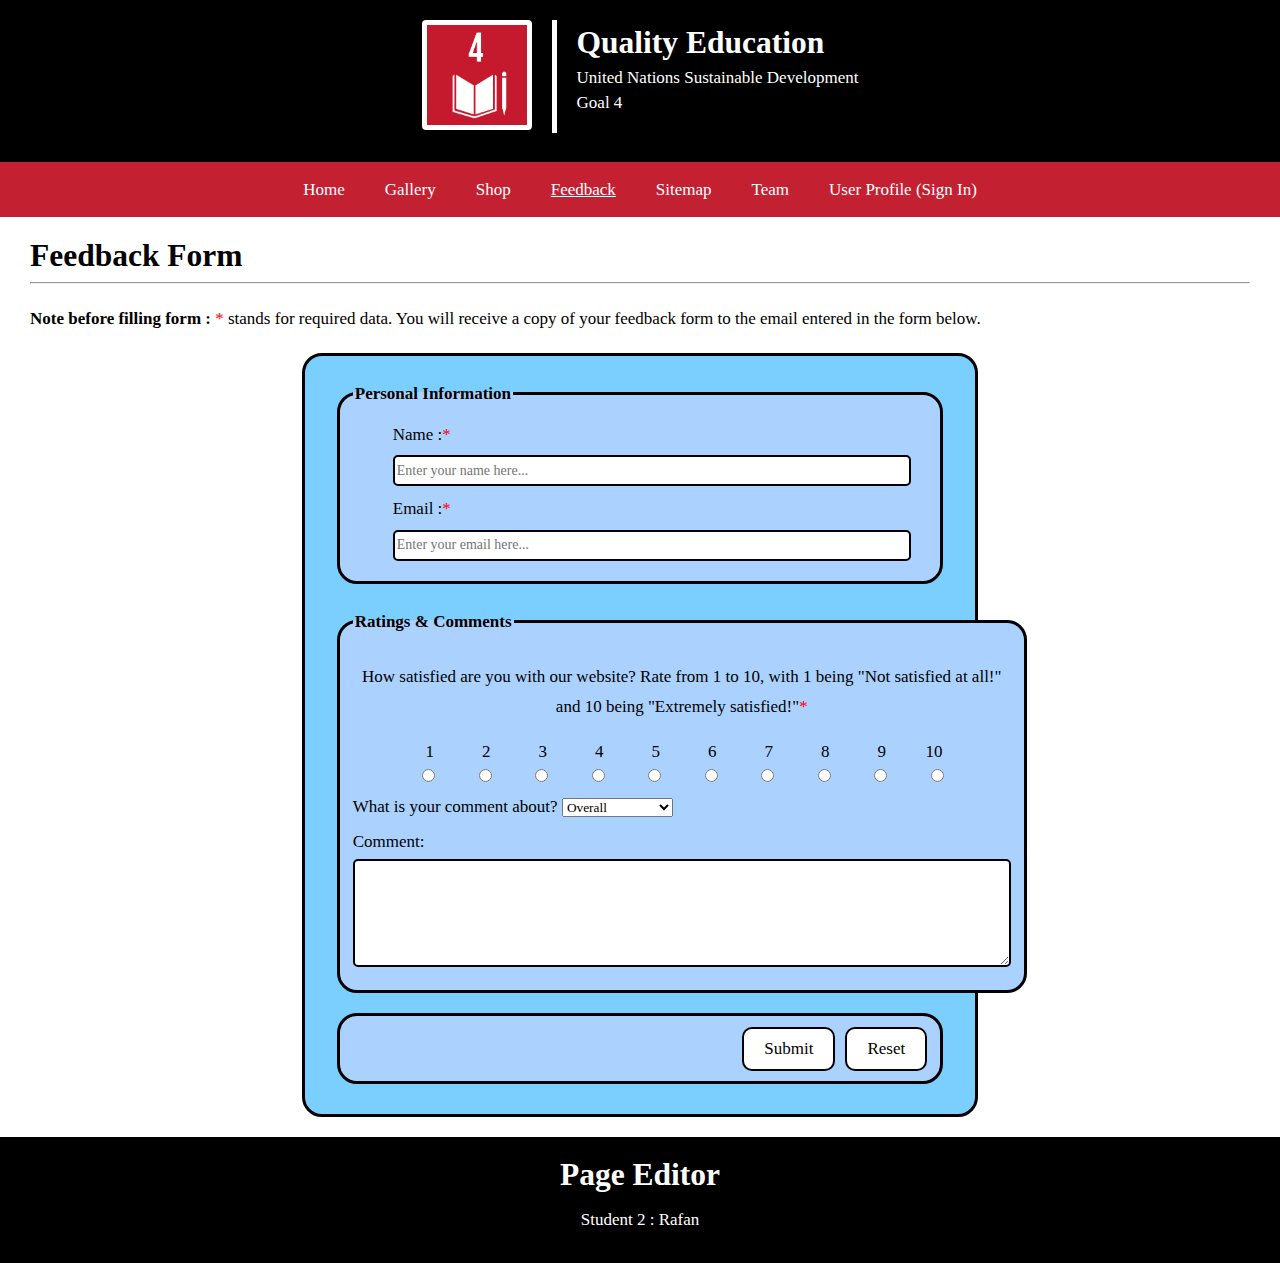
<file: feedback.html>
<!DOCTYPE html>
<html lang="en">
<head>
    <meta charset="UTF-8">
    <meta name="viewport" content="width=device-width, initial-scale=1.0">
    <title>Feedback</title>
    <!-- Linking CSS files -->
    <link rel="stylesheet" href="style.css">
    <link rel="stylesheet" href="feedback.css">
</head>
<body>
    <!-- Header section -->
    <header>
        <div class="header_contents">
            <div class="logo">
                <img src="web_template/weblogo.png" alt="Logo">
            </div>
            <div class="vl"></div>
            <div class="title">
                <h1>Quality Education</h1>
                <p>United Nations Sustainable Development <br> Goal 4</p>
            </div>
        </div> 
    </header>
    <!-- Navigation bar -->
    <nav class="navbar">
        <ul>
            <li><a href="home.html">Home</a></li>
            <li><a href="gallery.html">Gallery</a></li>
            <li><a href="shop.html">Shop</a></li>
            <li><a href="feedback.html" class="active">Feedback</a></li>
            <li><a href="sitemap.html">Sitemap</a></li>
            <li><a href="team.html">Team</a></li>
            <li><a href="profile.html">User Profile (Sign In)</a></li>
        </ul>
    </nav>
    <!-- Main content -->
    <main>
        <h1>Feedback Form</h1>
        <hr>
        <p><b>Note before filling form : </b>
            <span class="red">* </span>stands for required data. 
            You will receive a copy of your feedback form to the email entered in the form below.
        </p>
        <!-- Feedback form -->
        <form id="feedbackForm" name="feedbackForm" onsubmit="return validateForm()">
            <!-- Personal Information -->
            <fieldset>
                <legend>Personal Information</legend>
                <div id="user_info">
                    <label for="name">Name :<span class="red">* &ensp; </span></label><input type="text" id="name" placeholder="Enter your name here..."><br>
                    <label for="email">Email :<span class="red">* &ensp;&nbsp;</span></label><input type="text" id="email" placeholder="Enter your email here...">
                </div>
            </fieldset>
            <!-- Ratings & Comments -->
            <fieldset>
                <legend>Ratings & Comments</legend>
                <div id="rating-label">
                    <p>
                        How satisfied are you with our website?
                        Rate from 1 to 10, with 1 being "Not satisfied at all!"
                        and 10 being "Extremely satisfied!"<span class="red">* </span><br>  
                    </p>
                </div>
                <div id="rating-input">
                    <!-- Radio buttons for rating -->
                    <label>
                        &ensp;1<br><input type="radio" name="rating" value="1">
                    </label>&emsp;&ensp;
                    <label>
                        &ensp;2<br><input type="radio" name="rating" value="2">
                    </label>&emsp;&ensp;
                    <label>
                        &ensp;3<br><input type="radio" name="rating" value="3">
                    </label>&emsp;&ensp;
                    <label>
                        &ensp;4<br><input type="radio" name="rating" value="4">
                    </label>&emsp;&ensp;
                    <label>
                        &ensp;5<br><input type="radio" name="rating" value="5">
                    </label>&emsp;&ensp;
                    <label>
                        &ensp;6<br><input type="radio" name="rating" value="6">
                    </label>&emsp;&ensp;
                    <label>
                        &ensp;7<br><input type="radio" name="rating" value="7">
                    </label>&emsp;&ensp;
                    <label>
                        &ensp;8<br><input type="radio" name="rating" value="8">
                    </label>&emsp;&ensp;
                    <label>
                        &ensp;9<br><input type="radio" name="rating" value="9">
                    </label>&emsp;&ensp;
                    <label>
                        10<br><input type="radio" name="rating" value="10">
                    </label>
                </div>
                <!-- Comment category and text area -->
                <div>
                    <label for="comment-category">What is your comment about?</label>
                    <select id="comment-category" name="comment-category">
                        <option id="website-design" value="Website Design">Website Design</option>
                        <option id="content-quality" value="Content Quality">Content Quality</option>
                        <option id="user-exp" value="User Experience">User Experience</option>
                        <option id="technical-issues" value="Technical Issues">Technical Issues</option>
                        <option id="other" value="Other">Other</option>
                        <option id="overall" value="Overall" selected>Overall</option>
                    </select>
                    <br>
                    <label for="comment">Comment:</label><br>
                    <textarea id="comment" name="comment"></textarea>
                </div>
            </fieldset>
            <!-- Form buttons -->
            <fieldset id="buttons">
                <input type="reset" value="Reset">
                <input type="submit" value="Submit">
            </fieldset>
        </form>    
    </main>
    <!-- Footer -->
    <footer>
        <div class="page-editors">
            <h1>Page Editor</h1>
            <ul class="editor-list">
                <li><a href="rafan-editor.html" target="_blank">Student 2 : Rafan</a></li>
            </ul>
        </div>
    </footer>
    <!-- Preview modal -->
    <div id="previewModal" class="modal">
        <div class="modal-content">
            <h1>Preview of your submission</h1>
            <hr>
            <p id="previewName"></p>
            <p id="previewEmail"></p>
            <p id="previewRating"></p>
            <p id="previewCommentCategory"></p>
            <p id="previewComments"></p>
            <div class="modal-buttons">
                <button onclick="sendEmail()">Confirm Submission</button>
                <button onclick="goBackToEdit()">Edit Submission</button>
            </div>
        </div>
    </div>
    <!-- Linking JavaScript file -->
    <script src="feedback.js"></script>
</body>
</html>
</file>
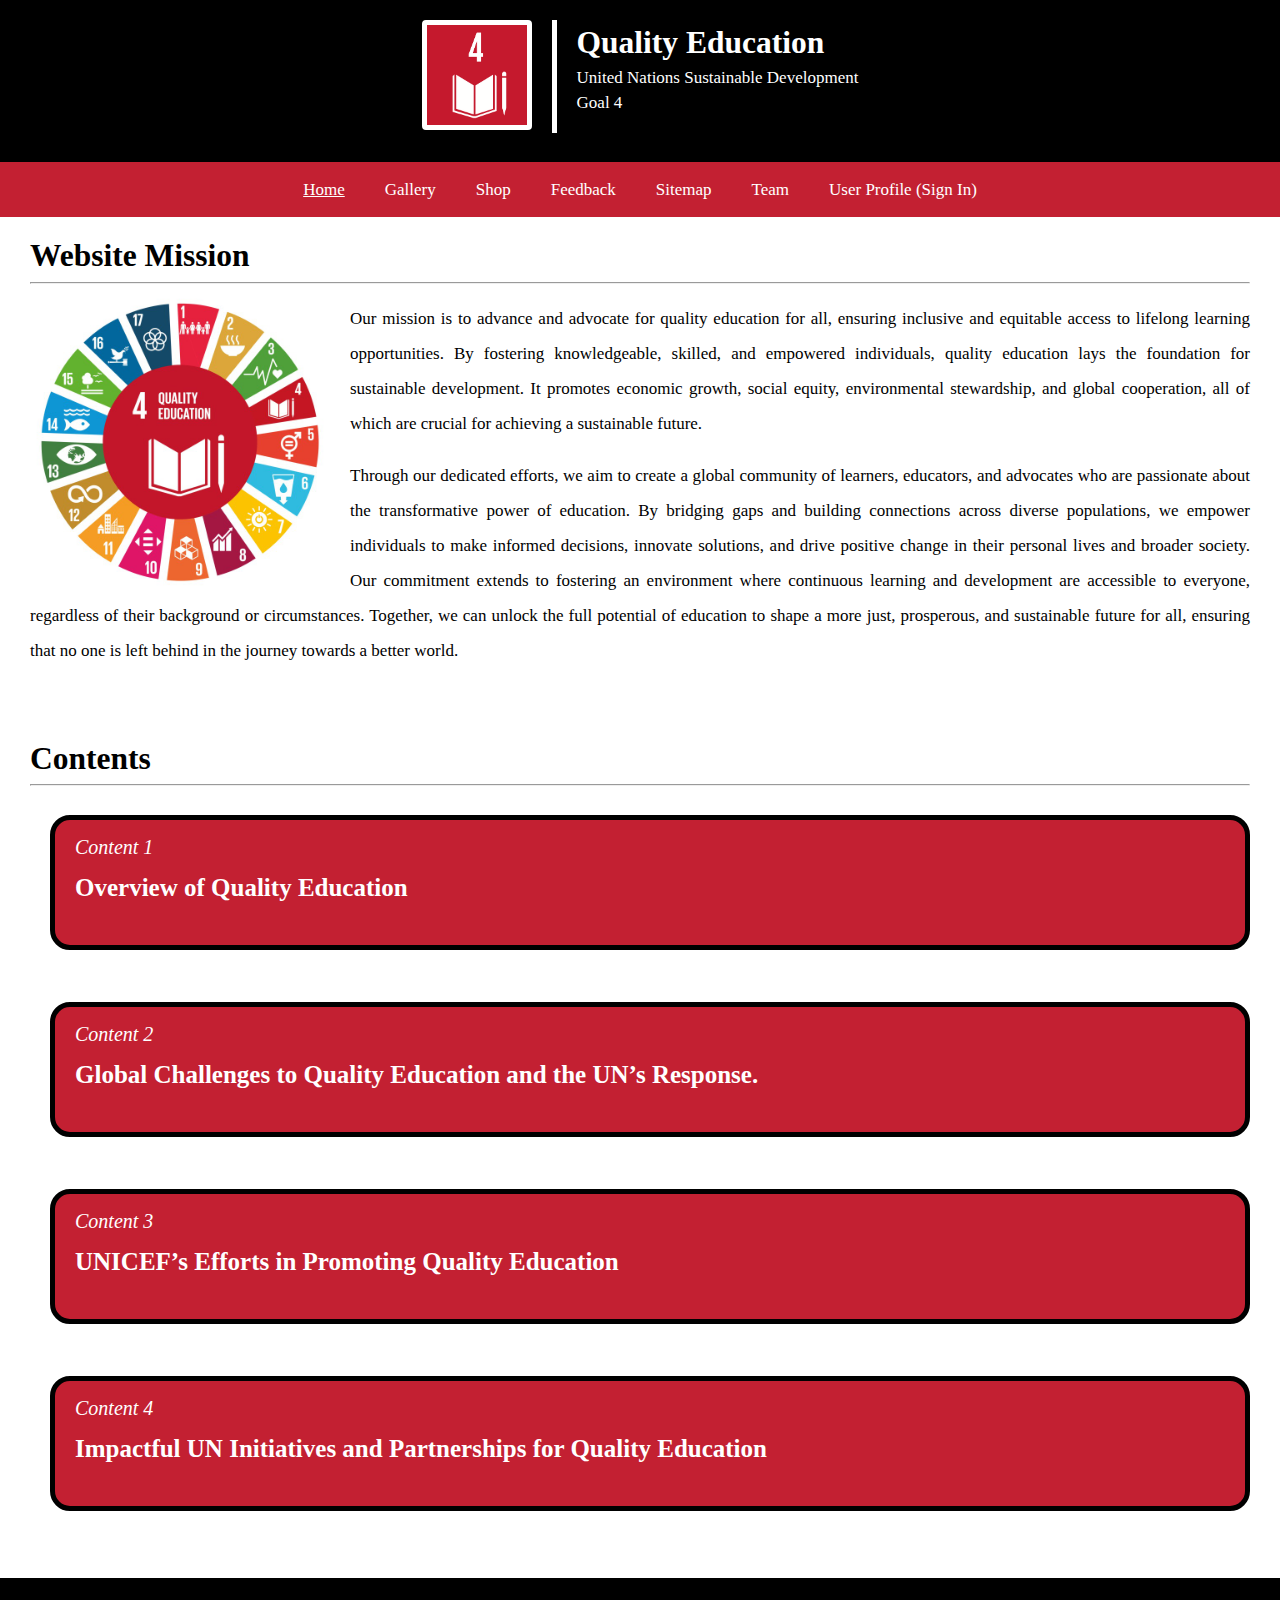
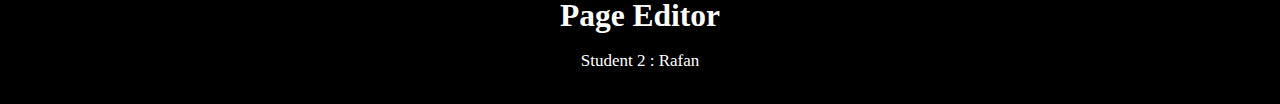
<file: home.html>
<!DOCTYPE html>
<html lang="en">
<head>
    <meta charset="UTF-8">
    <meta name="viewport" content="width=device-width, initial-scale=1.0">
    <title>Home</title>
    <!-- Linking CSS files -->
    <link rel="stylesheet" href="style.css">
    <link rel="stylesheet" href="home.css">
</head>
<body>
    <!-- Header section -->
    <header>
        <div class="header_contents">
            <div class="logo">
                <img src="web_template/weblogo.png" alt="Logo">
            </div>
            <div class="vl"></div>
            <div class="title">
                <h1>Quality Education</h1>
                <p>United Nations Sustainable Development <br> Goal 4</p>
            </div>
        </div>
    </header>
    <!-- Navigation bar -->
    <nav class="navbar">
        <ul>
            <li><a href="home.html" class="active">Home</a></li>
            <li><a href="gallery.html">Gallery</a></li>
            <li><a href="shop.html">Shop</a></li>
            <li><a href="feedback.html">Feedback</a></li>
            <li><a href="sitemap.html">Sitemap</a></li>
            <li><a href="team.html">Team</a></li>
            <li><a href="profile.html">User Profile (Sign In)</a></li>
        </ul>
    </nav>
    <!-- Main content -->
    <main>
        <!-- Website Mission -->
        <div id="mission">
            <h1>Website Mission</h1>
            <hr>
            <img src="home_img/sd_goals.jpg" alt="Quality Education & Other Goals">
            <p>
                Our mission is to advance and advocate for quality education for all, 
                ensuring inclusive and equitable access to lifelong learning opportunities.
                By fostering knowledgeable, skilled, and empowered individuals, 
                quality education lays the foundation for sustainable development. 
                It promotes economic growth, social equity, environmental stewardship, and global cooperation, 
                all of which are crucial for achieving a sustainable future.
            </p>
            <p>
                Through our dedicated efforts, we aim to create a global community of learners, 
                educators, and advocates who are passionate about the transformative power of education. 
                By bridging gaps and building connections across diverse populations, 
                we empower individuals to make informed decisions, 
                innovate solutions, and drive positive change in their personal lives and broader society. 
                Our commitment extends to fostering an environment where continuous learning and development 
                are accessible to everyone, regardless of their background or circumstances. Together, we can 
                unlock the full potential of education to shape a more just, prosperous, and sustainable future for all, 
                ensuring that no one is left behind in the journey towards a better world.
            </p>
        </div>
        <br>
        <!-- Content Menu -->
        <div id="content-menu">
            <h1>Contents</h1>
            <hr>
            <a href="rafan-content.html" class="content-button">
                <div class="small-text">Content 1</div>
                <div class="large-text">Overview of Quality Education</div>
            </a>
            <a href="kalana-content.html" class="content-button">
                <div class="small-text">Content 2</div>
                <div class="large-text">Global Challenges to Quality Education and the UN’s Response.</div>
            </a>
            <a href="nerisha-content.html" class="content-button">
                <div class="small-text">Content 3</div>
                <div class="large-text">UNICEF’s Efforts in Promoting Quality Education</div>
            </a>
            <a href="denennscia-content.html" class="content-button">
                <div class="small-text">Content 4</div>
                <div class="large-text">Impactful UN Initiatives and Partnerships for Quality Education</div>
            </a>       
        </div>
        <br>
    </main>
    <!-- Footer -->
    <footer>
        <div class="page-editors">
            <h1>Page Editor</h1>
            <ul class="editor-list">
                <li><a href="rafan-editor.html" target="_blank">Student 2 : Rafan</a></li>
            </ul>
        </div>
    </footer>
</body>
</html>
</file>
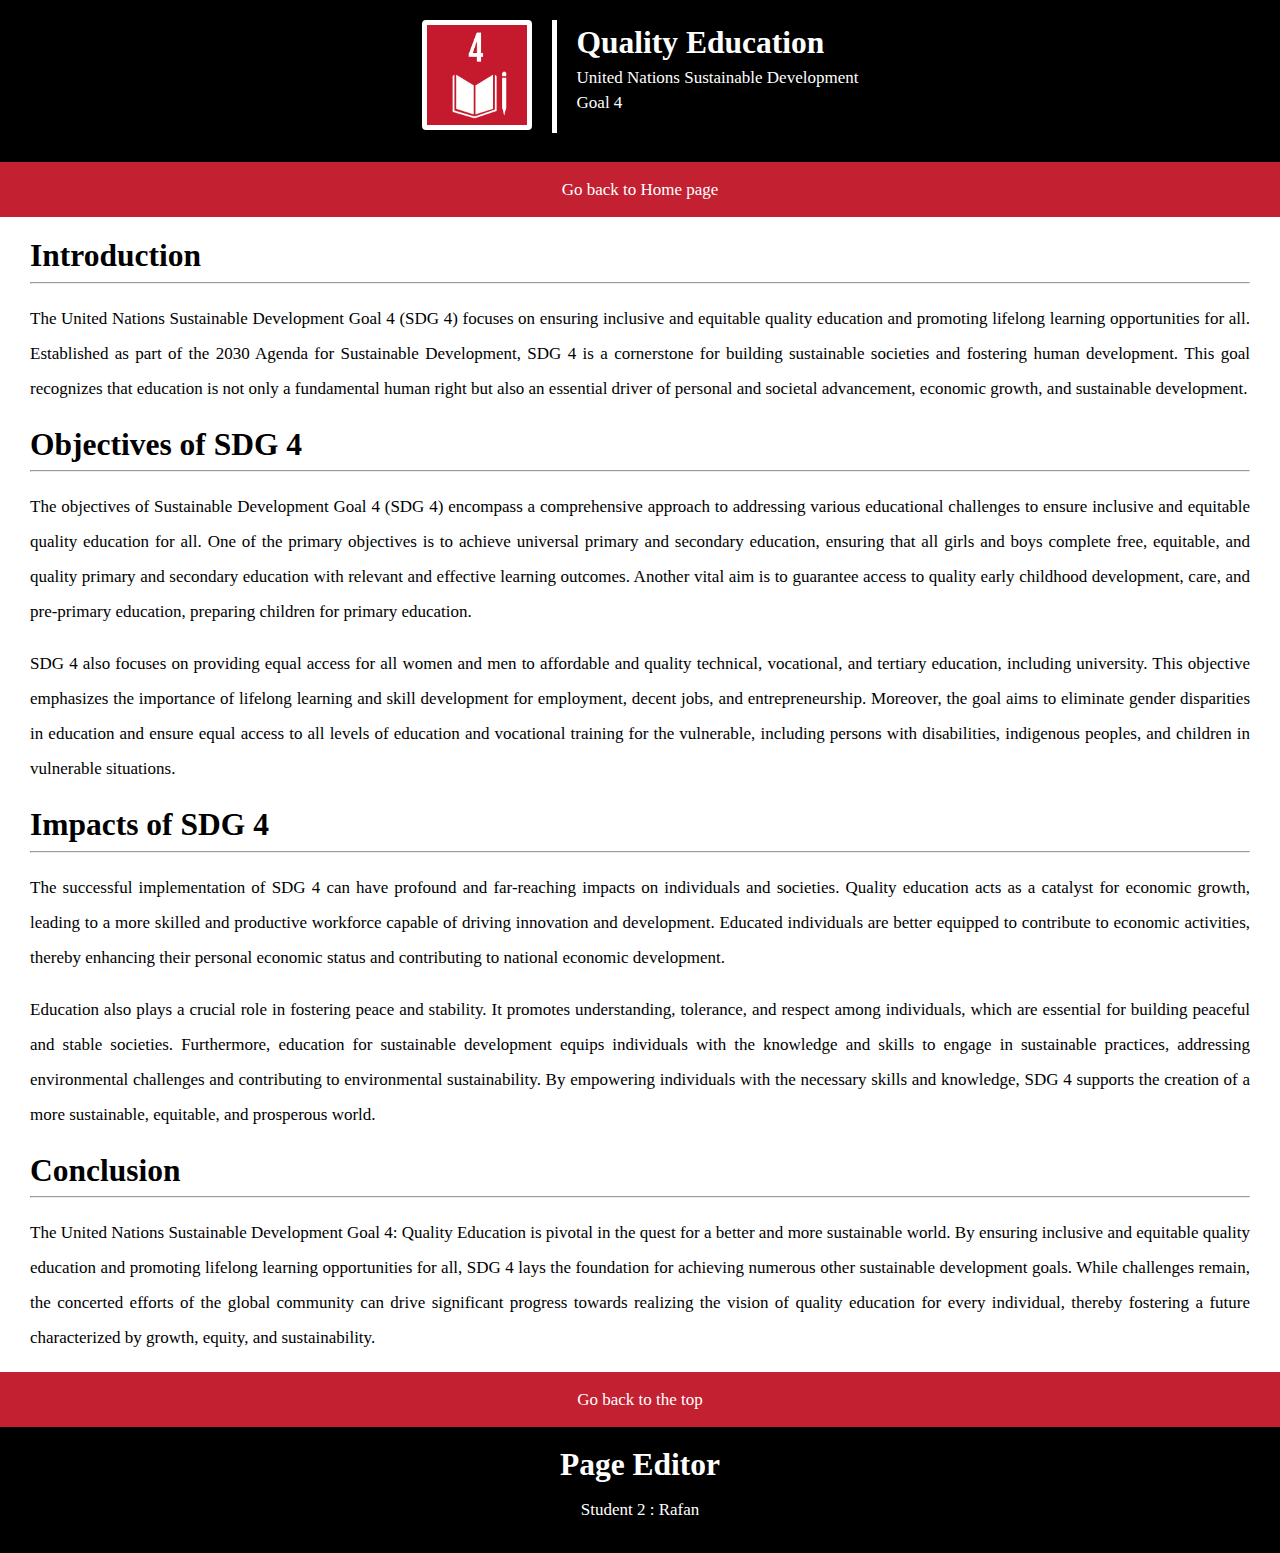
<file: rafan-content.html>
<!DOCTYPE html>
<html lang="en">
<head>
    <meta charset="UTF-8">
    <meta name="viewport" content="width=device-width, initial-scale=1.0">
    <title>Overview of Quality Education</title>
    <!-- Linking CSS file -->
    <link rel="stylesheet" href="style.css">
</head>
<body>
    <!-- Header section -->
    <header id="top">
        <div class="header_contents">
            <div class="logo">
                <img src="web_template/weblogo.png" alt="Logo">
            </div>
            <div class="vl"></div>
            <div class="title">
                <h1>Quality Education</h1>
                <p>United Nations Sustainable Development <br> Goal 4</p>
            </div>
        </div>
    </header>
    <!-- Navigation bar -->
    <nav class="navbar">
        <ul>
            <li><a href="home.html">Go back to Home page</a></li>
        </ul>
    </nav>
    <!-- Main content -->
    <main>
        <div class="content">
            <!-- Introduction section -->
            <h1>Introduction</h1>
            <hr>
            <p>
                The United Nations Sustainable Development Goal 4 (SDG 4) focuses on ensuring inclusive 
                and equitable quality education and promoting lifelong learning opportunities for all. 
                Established as part of the 2030 Agenda for Sustainable Development, SDG 4 is a cornerstone 
                for building sustainable societies and fostering human development. This goal recognizes 
                that education is not only a fundamental human right but also an essential driver of personal 
                and societal advancement, economic growth, and sustainable development.
            </p>
            <!-- Objectives section -->
            <h1>Objectives of SDG 4</h1>
            <hr>
            <p>
                The objectives of Sustainable Development Goal 4 (SDG 4) encompass a comprehensive approach 
                to addressing various educational challenges to ensure inclusive and equitable quality education 
                for all. One of the primary objectives is to achieve universal primary and secondary education, 
                ensuring that all girls and boys complete free, equitable, and quality primary and secondary 
                education with relevant and effective learning outcomes. Another vital aim is to guarantee 
                access to quality early childhood development, care, and pre-primary education, preparing 
                children for primary education.
            </p>
            <p>
                SDG 4 also focuses on providing equal access for all women and men to affordable and quality 
                technical, vocational, and tertiary education, including university. This objective emphasizes 
                the importance of lifelong learning and skill development for employment, decent jobs, and 
                entrepreneurship. Moreover, the goal aims to eliminate gender disparities in education and 
                ensure equal access to all levels of education and vocational training for the vulnerable, 
                including persons with disabilities, indigenous peoples, and children in vulnerable situations.
            </p>
            <!-- Impacts section -->
            <h1>Impacts of SDG 4</h1>
            <hr>
            <p>
                The successful implementation of SDG 4 can have profound and far-reaching impacts on individuals 
                and societies. Quality education acts as a catalyst for economic growth, leading to a more skilled 
                and productive workforce capable of driving innovation and development. Educated individuals are 
                better equipped to contribute to economic activities, thereby enhancing their personal economic 
                status and contributing to national economic development.
            </p>
            <p>
                Education also plays a crucial role in fostering peace and stability. It promotes understanding, 
                tolerance, and respect among individuals, which are essential for building peaceful and stable 
                societies. Furthermore, education for sustainable development equips individuals with the 
                knowledge and skills to engage in sustainable practices, addressing environmental challenges 
                and contributing to environmental sustainability. By empowering individuals with the necessary 
                skills and knowledge, SDG 4 supports the creation of a more sustainable, equitable, and prosperous world.
            </p>
            <!-- Conclusion section -->
            <h1>Conclusion</h1>
            <hr>
            <p>
                The United Nations Sustainable Development Goal 4: Quality Education is pivotal in 
                the quest for a better and more sustainable world. By ensuring inclusive and equitable 
                quality education and promoting lifelong learning opportunities for all, SDG 4 lays the 
                foundation for achieving numerous other sustainable development goals. While challenges 
                remain, the concerted efforts of the global community can drive significant progress 
                towards realizing the vision of quality education for every individual, thereby fostering 
                a future characterized by growth, equity, and sustainability.
            </p>
        </div>
    </main>
    <!-- Navigation bar (back to top) -->
    <nav class="navbar">
        <ul>
            <li><a href="#top">Go back to the top</a></li>
        </ul>
    </nav>
    <!-- Footer -->
    <footer>
        <div class="page-editors">
            <h1>Page Editor</h1>
            <ul class="editor-list">
                <li><a href="rafan-editor.html" target="_blank">Student 2 : Rafan</a></li>
            </ul>
        </div>
    </footer>
</body>
</html>
</file>
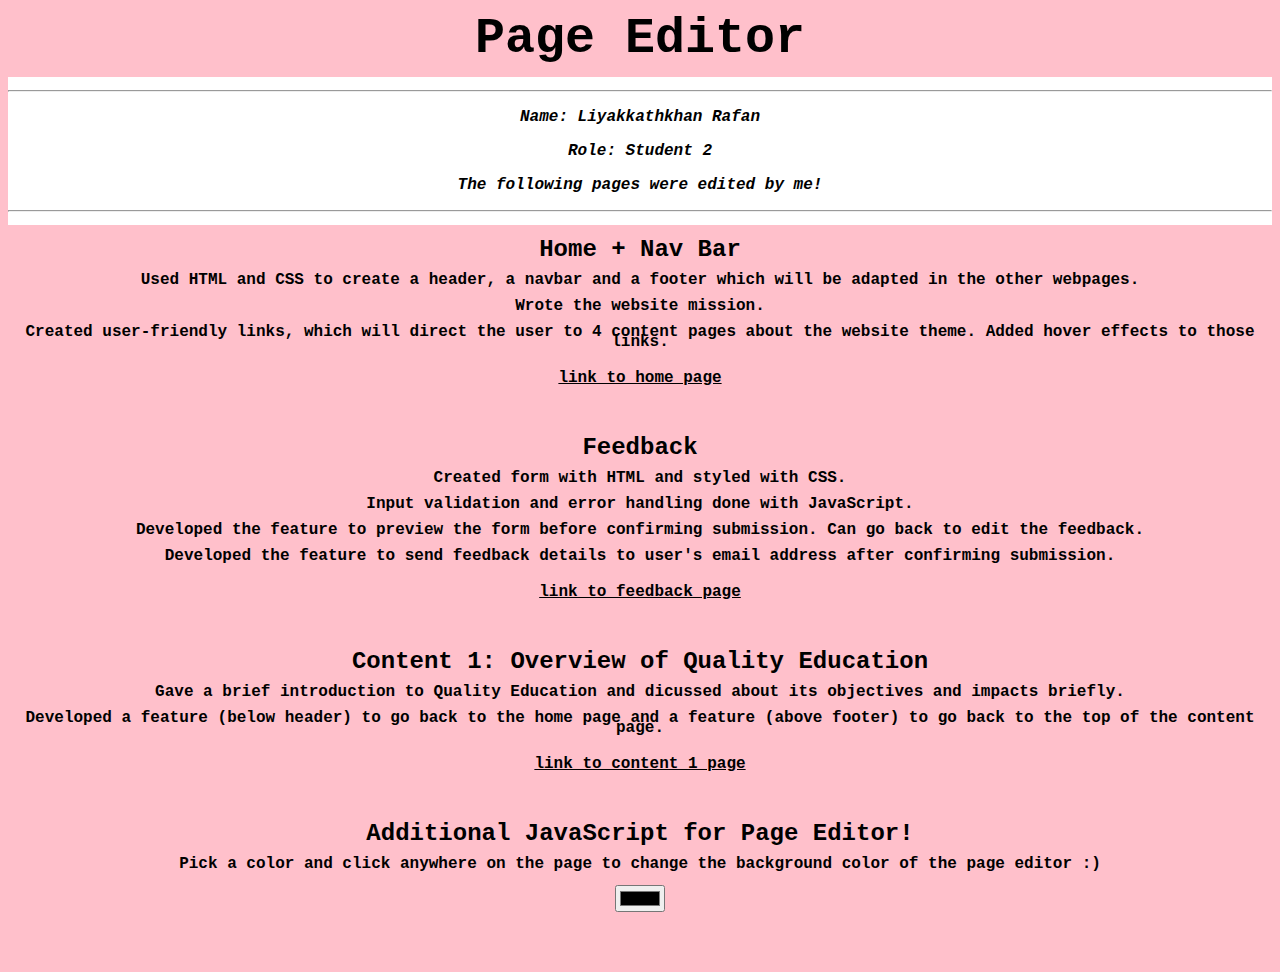
<file: rafan-editor.html>
<!DOCTYPE html>
<html lang="en">
<head>
    <meta charset="UTF-8">
    <meta name="viewport" content="width=device-width, initial-scale=1.0">
    <title>Rafan's Page Editor</title>
    <!-- Linking CSS file -->
    <link rel="stylesheet" href="rafan-editor.css">
</head>
<body>
    <!-- Main heading of the page -->
    <h1 id="top">Page Editor</h1>
    <!-- Section for student details -->
    <div id="student">
        <hr>
        <p>Name: Liyakkathkhan Rafan</p>
        <p>Role: Student 2</p>
        <p>The following pages were edited by me!</p>
        <hr>
    </div>
    <!-- Section for Home + Nav Bar -->
    <div class="pages">
        <h2>Home + Nav Bar</h2>
        <p>Used HTML and CSS to create a header, a 
            navbar and a footer 
            which will be adapted in the other webpages.</p>
        <p>
            Wrote the website mission.
        </p>
        <p>
            Created user-friendly links, which 
            will direct the user to 4 content pages
            about the website theme. Added hover effects
            to those links.
        </p>
        <br>
        <a href="home.html" target="_blank">link to home page</a>
    </div>
    <!-- Section for Feedback -->
    <div class="pages">
        <h2>Feedback</h2>
        <p>Created form with HTML and styled with CSS.</p>
        <p>Input validation and error handling done with 
            JavaScript.
        </p>
        <p>Developed the feature to preview the form 
            before confirming submission. Can go back
            to edit the feedback.
        </p>
        <p>
            Developed the feature to send feedback details to
            user's email address after confirming submission.
        </p>
        <br>
        <a href="feedback.html" target="_blank">link to feedback page</a>
    </div>
    <!-- Section for Content 1: Overview of Quality Education -->
    <div class="pages">
        <h2>Content 1: Overview of Quality Education</h2>
        <p>
            Gave a brief introduction to Quality Education and 
            dicussed about its objectives and impacts briefly.
        </p>
        <p>
            Developed a feature (below header) to go back to the home page and 
            a feature (above footer) to go back to the top of 
            the content page.
        </p>
        <br>
        <a href="rafan-content.html" target="_blank">link to content 1 page</a>
    </div>
    <!-- Additional JavaScript for Page Editor -->
    <div class="pages">
        <h2>Additional JavaScript for Page Editor!</h2>
        <p>Pick a color and click anywhere on the page to change the background color of the page editor :)</p>
        <input type="color" id="colorPicker">
    </div>
    <!-- Linking JavaScript file -->
    <script src="rafan-editor.js"></script>
</body>
</html>
</file>
<file: style.css>
/*General styling*/
body {
    font-family: Times New Roman, Georgia, Palatino;
    color:black;
    margin: 0;
    padding: 0;
    background-color: white;
    font-size: 17px;
    line-height: 35px;
}

body h1 {
    font-size: 31.5px;
}

/*Styling the header*/
header {
    display: flex;
    background-color: black;
    color: white;
    padding: 20px;
}

.header_contents {
    display: flex;
    margin-right: auto;
    margin-left: auto;
}

.logo img {
    width: 100px;
    height: 100px;
    margin-right: 20px;
    border: 5px solid white;
    border-radius: 4px;
}

.vl {
    border-left: 5px solid white;
    height: 113px;
  }

.title {
    text-align: left;
    margin-left: 20px;
    line-height: 25px;
}

.title h1{
    margin-bottom: 0px;
    margin-top: 10px;
}

.title p {
    margin-top: 10px;
    margin-bottom: 0px;
}

/*Styling the navigation bar*/
.navbar {
    background-color: #c32032;
    display: flex;
    justify-content: center;
}

.navbar ul {
    list-style-type: none;
    margin: 0;
    padding: 0;
    display: flex;
}

.navbar ul li a {
    display: inline-block;
    color: white;
    text-align: center;
    padding: 10px 20px;
    text-decoration: none;
}

.navbar ul li a:hover {
    background-color: #83020c;
}

.navbar ul li a.active {
    text-decoration: underline;
}

/*Styling the main element in every page*/
main {
    padding-left: 30px;
    padding-right: 30px;
}

/*Styling the footer*/
footer {
    background-color: black;
    padding: 20px 0;
}

.page-editors {
    text-align: center;
    color: white;
}

.page-editors h1 {
    margin: 0;
}

.page-editors .editor-list {
    list-style-type: none;
    padding: 0;
    margin: 10px 0 0 0;
}

.page-editors .editor-list li {
    margin: 6px 0;
}

.page-editors .editor-list li a {
    color: white;
    text-decoration: none;
}

/*Styling the content page*/
.content {
    text-align: justify;
}

.content h1 {
    margin-bottom: 0px;
}
</file>
<file: feedback.css>
/*General styling*/
h1 {
    margin-bottom: 0px;
}

.red {
    color:red;
}

/*Styling form, fieldset, legend*/
form{
    margin-left: auto;
    margin-right: auto;
    width: 50%;
    border-radius: 20px;
    background-color: rgb(123, 207, 255);
    padding:30px;
    padding-bottom: 10px;
    padding-top: 20px;
    margin-bottom: 20px;
    border: 3px solid black;
}

fieldset {
    margin-bottom: 20px;
    border-radius: 20px;
    border: 3px solid black;
    background-color: rgb(171, 210, 254);
}

legend {
    font-weight:bold;
}

/*Styling personal information section of form*/
#user_info {
    margin-left: 40px;
}

input {
    font-size:14px;
}

#user_info input{
    border: 2px solid black;
    border-radius: 5px;
    width: 510px;
    height: 25px;
    font-family: Times New Roman, Georgia, Palatino;
}

#name {
    margin-bottom: 5px;
}

#email {
    margin-bottom: 10px;
}

/*Styling ratings and comments section of form*/
#rating-label {
    text-align: center;
    line-height: 30px;
}

#rating-input {
    display: flex;
    justify-content: center
}

#rating-input label {
    line-height: 25px;
    display: inline-block;
    margin-right: 5px;
    margin-left: 5px;
}

option {
    font-family: Times New Roman, Georgia, Palatino;
}

textarea {
    font-family: Times New Roman, Georgia, Palatino;
    width: 650px;
    height: 100px;
    border: 2px solid black;
    border-radius: 5px;
    font-size:14px;
}

select {
    font-family: Times New Roman, Georgia, Palatino;
}

#buttons input {
    border: 2px solid black;
    border-radius: 10px;
    padding: 10px 20px;
    font-family: Times New Roman, Georgia, Palatino;
    margin-right: auto;
    float: right;
    margin-top: 5px;
    margin-left: 10px;
    background-color: white;
    transition: transform 0.2s ease-in-out;
    font-size: 17px;
}

#buttons input:active {
    transform: scale(0.85);
}

/*Styling the preview model*/
.modal {
    display: none;  /* Hide the modal by default */
    position: fixed; /* Fix the modal's position relative to the viewport */
    z-index: 1; /* Ensure the modal is on top */
    left: 0; /* Position the modal at the left edge */
    top: 0; /* Position the modal at the top edge */
    width: 100%;
    height: 100%;
    overflow: auto; /* Enable scrolling if needed */
    background-color: rgba(0, 0, 0, 0.4);
    padding-top: 60px;
    padding-bottom: 60px;
}

.modal-content {
    border-radius: 20px;
    border: 2px solid black;
    background-color: white;
    margin: 5% auto;
    padding: 20px;
    width: 80%;
    box-sizing: border-box; /* Include padding and border in the element's total width and height */
    overflow-y: auto; /* Enable vertical scrolling if content overflows */
}

#previewComments {
    
    overflow-y: auto; /* Enable vertical scrolling for comments */
    white-space: pre-wrap; /* Preserve whitespace and wrap text */
}

.modal-buttons {
    display: flex;
    justify-content: flex-end; /* Align buttons to the right */
    margin-top: 20px;
}

.modal-buttons button {
    border: 2px solid black;
    border-radius: 10px;
    padding: 10px 20px;
    font-family: Times New Roman, Georgia, Palatino;
    margin-left: 10px;
    background-color: white;
    transition: transform 0.2s ease-in-out;
    font-size: 17px;
}

.modal-buttons button:active {
    transform: scale(0.85);
}
</file>
<file: home.css>
/*General styling*/
h1 {
    margin-bottom: 0px;
}

/*Styling the website mission part of the home page*/
#mission {
    text-align: justify;
}


#mission img {
    height: 300px;
    width: 300px;
    float: left;
    padding-right: 20px;
}

/*Styling the contents part of the home page*/

.content-button {
    width: 97.5%; 
    height: 125px; 
    background-color: #c32032; 
    display: inline-block;
    margin: 20px;
    overflow: hidden;
    border-radius: 20px;
    border : 5px solid black;
    position: relative;
    text-align: left;
    transition: transform 0.2s ease-out;
}

.content-button:hover {
    transform: scale(1.03);
}

.small-text {
    font-style: italic;
    position: absolute;
    top: 10px; 
    left: 20px;
    font-size: 20px; 
    color: white; 
    
}

.large-text {
    position: absolute;
    top: 50px;
    left: 20px; 
    color: white;
    font-size: 25px; 
    font-weight: bold; 
}
</file>
<file: rafan-editor.css>
body{
    font-family: Courier New, Consolas, Monaco;
    text-align: center;
    background-color: pink;
    font-weight: bolder;
}

#student {
    background-color: white;
    padding-top: 5px;
    padding-bottom: 5px;
    font-style: italic;
}

h1 {
    font-size: 50px;
    margin-bottom: 10px;
    margin-top: 10px;
}

.pages {
    line-height: 10px;
    margin-bottom: 60px;
}

a {
    text-decoration: underline;
    color:black;
}
</file>
